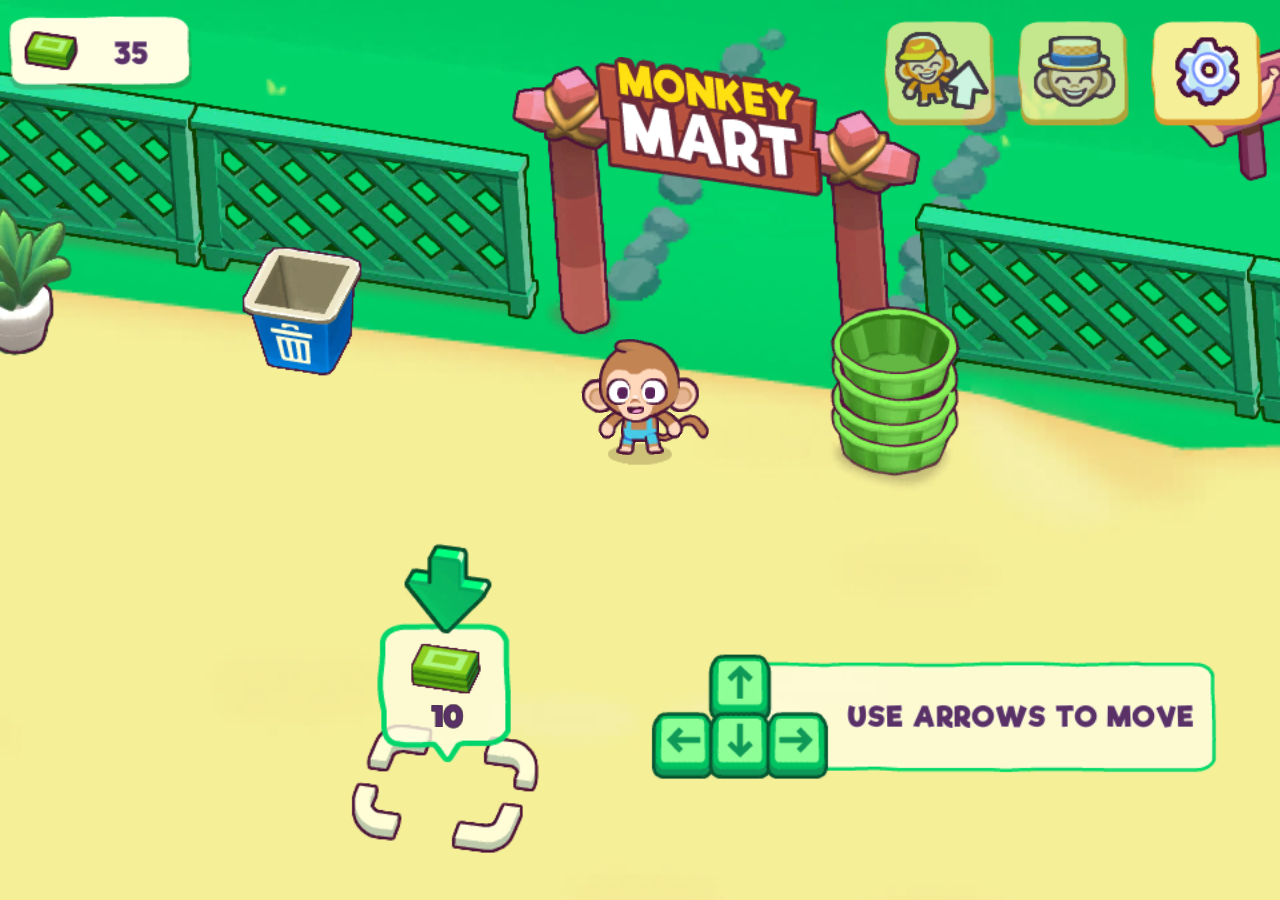
<file: public/MonkeyMart/index.html>
<html lang="en"><head> 
  <meta charset="utf-8"> 
  <meta http-equiv="X-UA-Compatible" content="IE=edge,chrome=1"> 
  <meta name="viewport" content="width=device-width, initial-scale=1.0, maximum-scale=1.0, user-scalable=0, minimal-ui, shrink-to-fit=no"> 
  <meta name="apple-mobile-web-app-capable" content="yes"> 
  <!-- The above 4 meta tags *must* come first in the head; any other head content must come *after* these tags --> 
  <title>MonkeyMart</title> 
  <meta name="robots" content="noindex,nofollow" />
  <style type="text/css">
	/* Disable user selection to avoid strange bug in Chrome on Windows:
	* Selecting a text outside the canvas, then clicking+draging would
	* drag the selected text but block mouse down/up events to the engine.
	*/
	body {
	
		position: fixed; /* Prevent overscroll */
	
		margin:0;
		padding:0;
	}

	.canvas-app-container {
		width: 100%;
		height: 100%;
		position: absolute;
		align-items: center;
		justify-content: center;
		overflow: hidden;
	}

	.canvas-app-container:-webkit-full-screen {
		/* Auto width and height in Safari/Chrome fullscreen. */
		width: auto;
		height: auto;
	}

	#canvas {
		outline: none;
		border: 0;
		width: 100%;
		vertical-align: bottom;
	}

	#canvas-container {
		position: relative;
	}

	canvas:focus, canvas:active {
		outline: none;
		border: 0;
		ie-dummy: expression(this.hideFocus=true);
		-moz-outline-style: none;
	}

	div {
		-webkit-tap-highlight-color: rgba(0,0,0,0);
		-webkit-touch-callout: none;
		-webkit-user-select: none;
		-khtml-user-select: none;
		-moz-user-select: none;
		-ms-user-select: none;
		user-select: none;
	}

	.banner-styleBottom {
		margin: 0 auto;
		position: fixed;
		bottom: 0;
		display: block;
		left: 50%;
		transform: translateX(-50%);
	}

	.banner-styleTop {
		margin: 0 auto;
		position: fixed;
		top: 0;
		display: block;
		left: 50%;
		transform: translateX(-50%);
	}

		.canvas-app-progress {
		position: absolute;
		background-color: #0A8A40;
		height: 30px;
		margin-top: -30px;
		width: 100%;
	}

	.canvas-app-progress-bar {
		font-size: 12px;
		height: 30px;
		color: rgb(255, 255, 255);
		background-color: #FFE333;
		text-align: center;
		line-height: 20px;
	}


	.link, .button {
		font-family: sans-serif;
		font-size: 14px;
		font-weight: normal;
		font-style: normal;
		font-stretch: normal;
		line-height: normal;
		letter-spacing: 0px;
		padding-top: 12px;
	}

	.buttons-background {
		background-color: #ffffff;
		width: 100%;
		height: 42px;
	}

	body {
		background-color: #ffffff;
	}

	.canvas-app-container {
		background: #00BB61;
		/* background: -moz-linear-gradient(-45deg, rgba(250,252,255,1) 0%, rgba(250,252,255,1) 50%, rgba(245,249,255,1) 50%, rgba(245,249,255,1) 100%);
		background: -webkit-gradient(left top, right bottom, color-stop(0%, rgba(250,252,255,1)), color-stop(50%, rgba(250,252,255,1)), color-stop(50%, rgba(245,249,255,1)), color-stop(100%, rgba(245,249,255,1)));
		background: -webkit-linear-gradient(-45deg, rgba(250,252,255,1) 0%, rgba(250,252,255,1) 50%, rgba(245,249,255,1) 50%, rgba(245,249,255,1) 100%);
		background: -o-linear-gradient(-45deg, rgba(250,252,255,1) 0%, rgba(250,252,255,1) 50%, rgba(245,249,255,1) 50%, rgba(245,249,255,1) 100%);
		background: -ms-linear-gradient(-45deg, rgba(250,252,255,1) 0%, rgba(250,252,255,1) 50%, rgba(245,249,255,1) 50%, rgba(245,249,255,1) 100%);
		background: linear-gradient(135deg, rgba(250,252,255,1) 0%, rgba(250,252,255,1) 50%, rgba(245,249,255,1) 50%, rgba(245,249,255,1) 100%);
		filter: progid:DXImageTransform.Microsoft.gradient( startColorstr='#fafcff', endColorstr='#f5f9ff', GradientType=1 ); */
	}

	.canvas-app-canvas {
		background-repeat: no-repeat;
		background-position: center;

		background-position: top;
		background-size: cover;
		background-image: url("bg_loading.png");


  }

	</style> 
<script src="./poki-sdk.js"></script>
</head> 
 <body> 
  <div id="app-container" class="canvas-app-container" style="width: 640px; height: 360px;"> 
   <div id="canvas-container" class="canvas-app-canvas-container"> 
    <canvas id="canvas" class="canvas-app-canvas" tabindex="1" width="640" height="360"></canvas> 
   </div> 
   <div class="buttons-background"> 
   </div> 
   <!-- center and anchor to bottom of page --> 
   <div id="progress-bar-root" style="position: absolute; bottom: 29px; left: 50%; visibility: visible; z-index: 4;"> 
    <!-- <div id="progress-bar-text"> --> 
    <img id="progress-bar-bg" src="load_bar_bg.png" width="270" style="margin-left: -135px;"> 
    <img id="progress-bar-fg" src="load_bar_fg.png" style="position: absolute; clip: rect(0px, 137.942px, 22px, 0px); margin-top: 0px; margin-left: -270px;" width="270"> 
   </div> 
  </div> 
  <!-- --> 
  <!-- <div id="bannerTop" class="banner-styleTop"></div> --> 
  <!-- <div id="bannerBottom" class="banner-styleBottom"></div> --> 
  <!-- --> 
  <script id="engine-loader" type="text/javascript" src="dmloader.js"></script> 
  <!-- --> 
  <script id="engine-setup" type="text/javascript">
	var extra_params = {
		archive_location_filter: function( path ) {
			return ("archive" + path + "");
		},
		engine_arguments: ["--verify-graphics-calls=false",],
		custom_heap_size: 67108864,
		full_screen_container: "#canvas-container",
		disable_context_menu: true
	}

	Module['INITIAL_MEMORY'] = extra_params.custom_heap_size;

	Module['onRuntimeInitialized'] = function() {
		Module.runApp("canvas", extra_params);
	};

	Module["locateFile"] = function(path, scriptDirectory)
	{
		// dmengine*.wasm is hardcoded in the built JS loader for WASM,
		// we need to replace it here with the correct project name.
		if (path == "dmengine.wasm" || path == "dmengine_release.wasm" || path == "dmengine_headless.wasm") {
			path = "MonkeyMart.wasm";
		}
		return scriptDirectory + path;
	};

	var is_iOS = /iPad|iPhone|iPod/.test(navigator.userAgent) && !window.MSStream;
	var buttonHeight = 0;
	var prevInnerWidth = -1;
	var prevInnerHeight = -1;
	function resize_game_canvas() {
		// Hack for iOS when exit from Fullscreen mode
		if (is_iOS) {
			window.scrollTo(0, 0);
		}

		var app_container = document.getElementById('app-container');
		var game_canvas = document.getElementById('canvas');
		var progress_bar_root = document.getElementById('progress-bar-root');
		var progress_bar_fg = document.getElementById('progress-bar-fg');
		var progress_bar_bg = document.getElementById('progress-bar-bg');
		var innerWidth = window.innerWidth;
		var innerHeight = window.innerHeight - buttonHeight;
		if (prevInnerWidth == innerWidth && prevInnerHeight == innerHeight)
		{
			return;
		}
		prevInnerWidth = innerWidth;
		prevInnerHeight = innerHeight;
		var width = 960;
		var height = 640;
		var targetRatio = width / height;
		var actualRatio = innerWidth / innerHeight;
	
	
		//Stretch
		width = innerWidth;
		height = innerHeight;
	
	
	
		app_container.style.width = width + "px";
		app_container.style.height = height + buttonHeight + "px";
		game_canvas.width = width;
		game_canvas.height = height;

		// progress bar
		var bar_h = width < height ? width:height;
		progress_bar_bg.width = Math.min(Math.ceil(bar_h * 0.06 * 300/24),width * 0.8);

		progress_bar_bg.style.marginLeft = - progress_bar_bg.width/2 + "px";
		progress_bar_fg.width =  Math.ceil(progress_bar_bg.width * 1);

		progress_bar_fg.style.marginTop = (progress_bar_bg.width * 0) * (0)/2 + "px";
		progress_bar_fg.style.marginLeft = -progress_bar_bg.width/2 - progress_bar_fg.width/2 + "px";

		// progress_bar_text.style.fontSize = Math.ceil(bar_h * 0.10) + "px";
		progress_bar_root.style.bottom = Math.ceil(height*0.08 + buttonHeight) + "px";
	}
	resize_game_canvas();
	window.addEventListener('resize', resize_game_canvas, false);
	window.addEventListener('orientationchange', resize_game_canvas, false);
	// window.addEventListener('wheel', e => e.preventDefault(), { passive: false });
	window.addEventListener("keydown", function(e) {
		if([32, 37, 38, 39, 40].indexOf(e.keyCode) > -1) {
			e.preventDefault();
		}
	}, false);
	window.addEventListener('focus', resize_game_canvas, false);
	
            // HashSHA1 implementation
            !function(){var r=function(r){for(var n="",t=7;t>=0;t--)n+="0123456789abcdef".charAt(r>>4*t&15);return n},n=function(r,n){var t=(65535&r)+(65535&n);return(r>>16)+(n>>16)+(t>>16)<<16|65535&t},e=function(r,n){return r<<n|r>>>32-n},o=function(r,n,t,e){return r<20?n&t|~n&e:r<40?n^t^e:r<60?n&t|n&e|t&e:n^t^e},u=function(r){return r<20?1518500249:r<40?1859775393:r<60?-1894007588:-899497514};window._HashSHA1=function(f){for(var a=function(r){for(var n=1+(r.length+8>>6),t=new Array(16*n),e=0;e<16*n;e++)t[e]=0;for(e=0;e<r.length;e++)t[e>>2]|=r.charCodeAt(e)<<24-e%4*8;return t[e>>2]|=128<<24-e%4*8,t[16*n-1]=8*r.length,t}(f),c=new Array(80),i=1732584193,h=-271733879,v=-1732584194,A=271733878,g=-1009589776,l=0;l<a.length;l+=16){for(var w=i,d=h,y=v,H=A,b=g,s=0;s<80;s++)c[s]=s<16?a[l+s]:e(c[s-3]^c[s-8]^c[s-14]^c[s-16],1),t=n(n(e(i,5),o(s,h,v,A)),n(n(g,c[s]),u(s))),g=A,A=v,v=e(h,30),h=i,i=t;i=n(i,w),h=n(h,d),v=n(v,y),A=n(A,H),g=n(g,b)}return r(i)+r(h)+r(v)+r(A)+r(g)}}();

            // Delete all LiveUpdate files stored in IDBFS
            var old_preloadAndCallMain = Module._preloadAndCallMain;
            Module._preloadAndCallMain = function () {
                var dir = DMSYS.GetUserPersistentDataRoot();
                var resDir = _HashSHA1("MonkeyMart");
                try {
                    FS.unlink(dir + "/." + resDir + "/liveupdate.arcd");
                } catch (e) {}
                try {
                    FS.unlink(dir + "/." + resDir + "/liveupdate.arci");
                } catch (e) {}
                try {
                    FS.unlink(dir + "/." + resDir + "/liveupdate.arci.tmp");
                } catch (e) {}
                old_preloadAndCallMain();

                if (Module._archiveLoaded) {
                    // 
                }
            };
        </script> 
  <script id="engine-start" type="text/javascript">
		var currentPercentage = 0

		Progress.updateProgress = function(percentage) {
			Progress.notifyListeners(percentage);
			if(currentPercentage>percentage){
				percentage = currentPercentage
			}
			currentPercentage = percentage
			// var progress_bar_text = document.getElementById('progress-bar-text');
			// progress_bar_text.innerHTML  = "<b>" +  Math.ceil(percentage) + "%</b>";

			var fg = document.getElementById('progress-bar-fg');
			fg.style.clip="rect(0px,"  + fg.width * percentage/100 + "px,"  + fg.height+"px," + "0px)"

			if(isNaN(percentage)){
				var progress_bar_root = document.getElementById('progress-bar-root');
				progress_bar_root.style.visibility = "hidden";
			}
		};
		Progress.addProgress = function (){
			var progress_bar_root = document.getElementById('progress-bar-root');
			progress_bar_root.style.visibility = "visible"
		}
		Progress.removeProgress = function () {
			var progress_bar_root = document.getElementById('progress-bar-root');
			progress_bar_root.style.visibility = "hidden";
			// Remove any background/splash image that was set in runApp().
			// Workaround for Safari bug DEF-3061.
			Module.canvas.style.background = "";
		}

		EngineLoader.stream_wasm = "false" === "true";
		EngineLoader.load("canvas", "MonkeyMart");
	</script> 
  <script type="text/javascript">
		function poki_showBanner(vBanner) {
			PokiSDK.displayAd(document.getElementById(vBanner), '320x50');
		}

		function poki_showBigBanner(vBanner) {
			PokiSDK.displayAd(document.getElementById(vBanner), '728x90');
		}

		function poki_hideBanner(vBanner) {
			PokiSDK.destroyAd(document.getElementById(vBanner));
		}
	</script>   
  <script id="poki-sdk-setup" type="text/javascript">
		// PokiSDK.gameLoadingStart();
		// var data = {};
		// var isLoadFinished = false;
		// Progress.addListener(function(percentage){
		// 	data.percentageDone = percentage / 100;
		// 	if (!isLoadFinished)
		// 		PokiSDK.gameLoadingProgress(data);
		// 	if (percentage == 100 && !isLoadFinished) {
		// 		PokiSDK.gameLoadingFinished();
		// 		isLoadFinished = true;
		// 	}
		// });
		Module['onRuntimeInitialized'] = function() {
			// PokiSDK.init().then(()=>{
			// 	Module.runApp("canvas", extra_params);
			// }).catch(()=>{
			// 	Module.runApp("canvas", extra_params);
			// });
			Module.runApp("canvas", extra_params);
		};
	</script>
  <script type="text/javascript" src="GameAnalytics.js"></script>
 </body></html>
</file>
